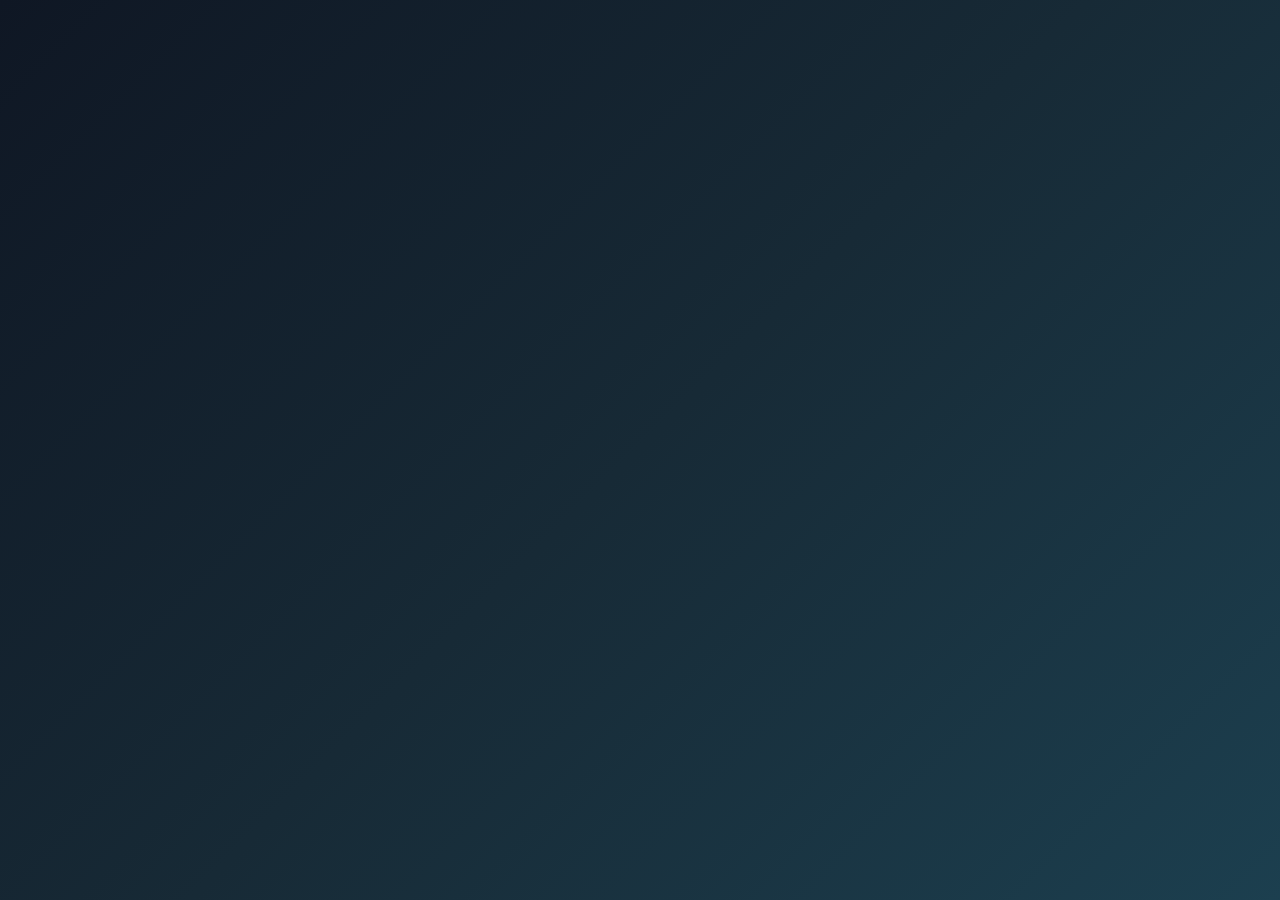
<file: index.html>
<!DOCTYPE html>
<html lang="en">
<head>
  <meta charset="UTF-8">
  <title>FinWise Dashboard</title>
  <link rel="stylesheet" href="style.css">
</head>
<body class="gradient-bg">

  <!-- Paste FULL dashboard.html content here -->

  <script src="script.js"></script>
</body>
</html>
</file>
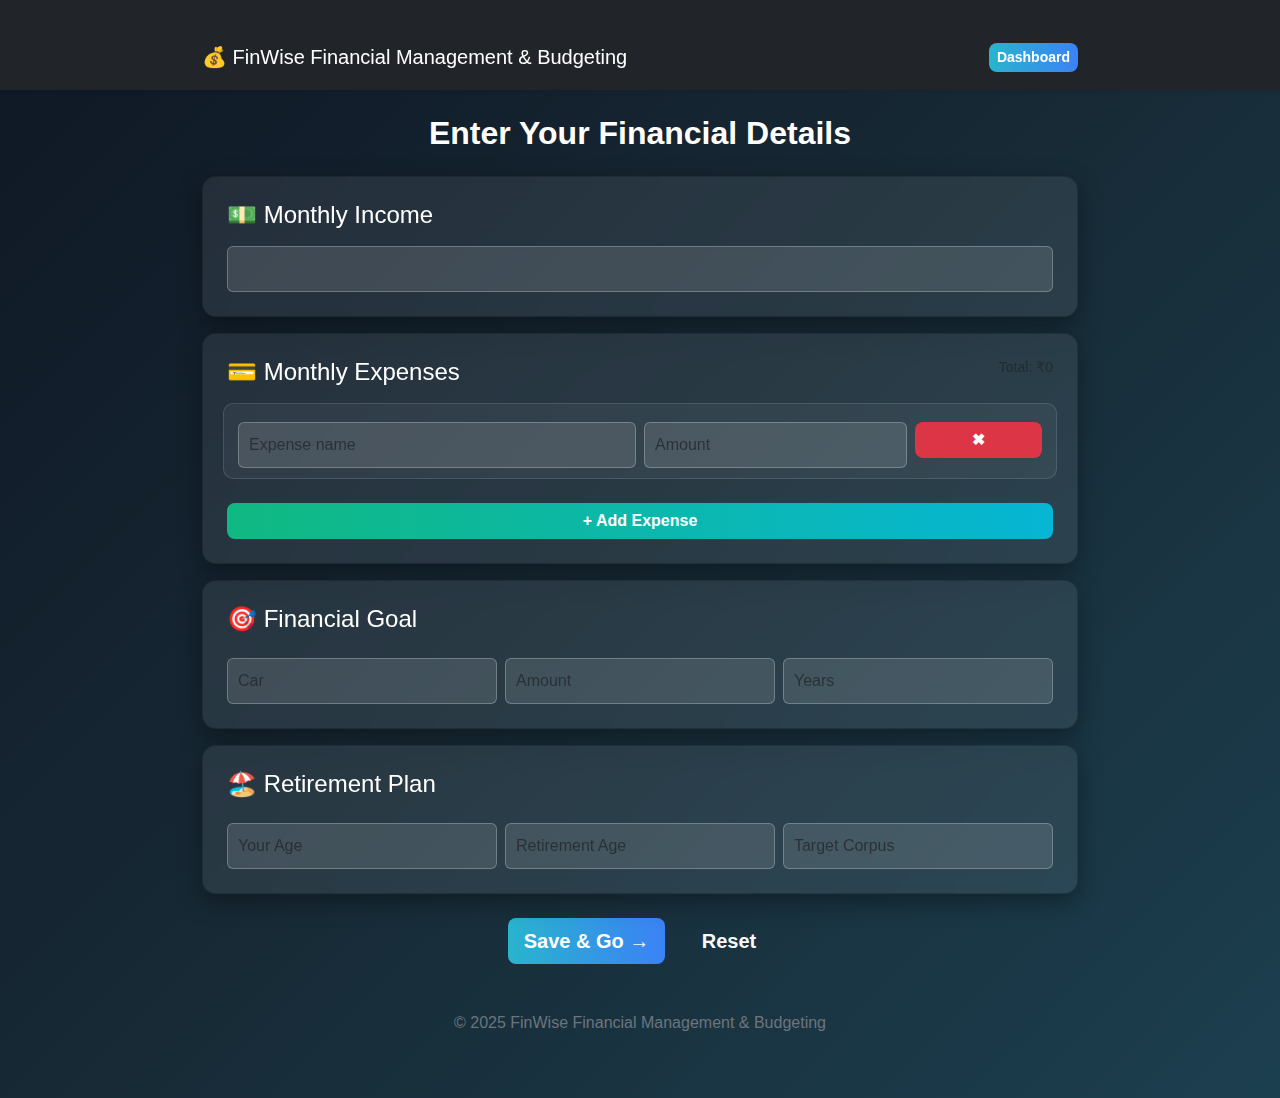
<file: inputs.html>
<!DOCTYPE html>
<html lang="en">
<head>
  <meta charset="UTF-8">
  <meta name="viewport" content="width=device-width, initial-scale=1.0">
  <title>FinWise | Inputs</title>

  <link href="https://cdn.jsdelivr.net/npm/bootstrap@5.3.3/dist/css/bootstrap.min.css" rel="stylesheet">
  <link rel="stylesheet" href="style.css">
</head>

<body class="gradient-bg" data-page="inputs">

  <nav class="navbar navbar-dark bg-dark shadow-sm mb-4">
    <div class="container d-flex justify-content-between align-items-center">
      <span class="navbar-brand mb-0 h1">💰 FinWise Financial Management & Budgeting</span>
      <div>
        <button id="btn-dashboard" class="btn btn-main btn-sm">Dashboard</button>
      </div>
    </div>
  </nav>

  <div class="container text-light">

    <h2 class="text-center mb-4 fw-bold">Enter Your Financial Details</h2>

    <!-- Income -->
    <div class="card p-4 mb-3 glass">
      <h4>💵 Monthly Income</h4>
      <input id="income" class="form-control mt-2" type="number" min="0">
    </div>

    <!-- Expenses -->
    <div class="card p-4 mb-3 glass">
      <div class="d-flex justify-content-between mb-3">
        <h4>💳 Monthly Expenses</h4>
        <div class="text-muted small" id="live-total">Total: ₹0</div>
      </div>

      <div id="expenses-list">
        <div class="row g-2 mb-2 expense-row">
          <div class="col-md-6">
            <input class="form-control exp-name" placeholder="Rent">
          </div>
          <div class="col-md-4">
            <input class="form-control exp-amt" type="number" min="0" placeholder="₹">
          </div>
          <div class="col-md-2">
            <button class="btn btn-danger remove-exp w-100">✖</button>
          </div>
        </div>
      </div>

      <button id="add-exp" class="btn btn-add w-100 mt-3">+ Add Expense</button>
    </div>

    <!-- Goal -->
    <div class="card p-4 mb-3 glass">
      <h4>🎯 Financial Goal</h4>
      <div class="row g-2 mt-2">
        <div class="col-md-4"><input id="goal-name" class="form-control" placeholder="Car"></div>
        <div class="col-md-4"><input id="goal-amount" class="form-control" type="number" min="0" placeholder="Amount"></div>
        <div class="col-md-4"><input id="goal-years" class="form-control" type="number" min="1" placeholder="Years"></div>
      </div>
      <div class="invalid-feedback d-none" id="goal-error">Enter valid goal details</div>
    </div>

    <!-- Retirement -->
    <div class="card p-4 mb-4 glass">
      <h4>🏖️ Retirement Plan</h4>
      <div class="row g-2 mt-2">
        <div class="col-md-4"><input id="ret-age" class="form-control" type="number" min="0" placeholder="Your Age"></div>
        <div class="col-md-4"><input id="ret-target-age" class="form-control" type="number" min="1" placeholder="Retirement Age"></div>
        <div class="col-md-4"><input id="ret-target-amt" class="form-control" type="number" min="0" placeholder="Target Corpus"></div>
      </div>
      <div class="invalid-feedback d-none" id="ret-error">Retirement age must be greater</div>
    </div>

    <div class="text-center mb-5">
      <button id="save-and-go" class="btn btn-main btn-lg me-3">Save & Go →</button>
      <button id="clear-all" class="btn btn-outline-light btn-lg">Reset</button>
    </div>

  </div>

  <footer class="text-center text-secondary mt-5 mb-3">
    © 2025 FinWise Financial Management & Budgeting
  </footer>

  <script src="https://cdn.jsdelivr.net/npm/bootstrap@5.3.3/dist/js/bootstrap.bundle.min.js"></script>
  <script src="script.js"></script>
</body>
</html>
</file>
<file: style.css>
/* ================================
   FinWise – Clean & Editable Dark CSS
================================== */

:root {
  /* 🎨 MAIN COLORS (change here easily) */
  --bg-main: #0f1724;
  --bg-gradient-1: #0f1724;
  --bg-gradient-2: #172a36;
  --bg-gradient-3: #1c3f4f;

  --card-bg: rgba(255, 255, 255, 0.08);
  --input-bg: rgba(255, 255, 255, 0.12);

  --text-main: #ffffff;
  --text-muted: rgba(255, 255, 255, 0.65);

  --accent-1: #29b4cd;
  --accent-2: #3b82f6;

  --radius: 14px;
}

/* Reset */
* {
  box-sizing: border-box;
}

/* Base */
body {
  margin: 0;
  font-family: "Poppins", sans-serif;
  color: var(--text-main);
  line-height: 1.4;
}

/* Background */
.gradient-bg {
  min-height: 100vh;
  background: linear-gradient(
    135deg,
    var(--bg-gradient-1),
    var(--bg-gradient-2),
    var(--bg-gradient-3)
  );
  padding-bottom: 3rem;
}

/* Navbar */
.navbar {
  background: rgba(0, 0, 0, 0.35);
  backdrop-filter: blur(8px);
  box-shadow: 0 4px 18px rgba(0, 0, 0, 0.45);
  padding: 1rem;
}

.navbar-brand {
  color: var(--text-main) !important;
}

/* Layout */
.container {
  max-width: 900px;
  margin-top: 1.5rem;
}

/* Cards */
.card {
  background: var(--card-bg);
  border-radius: var(--radius);
  backdrop-filter: blur(12px);
  box-shadow: 0 8px 24px rgba(0, 0, 0, 0.35);
  padding: 1.5rem;
  animation: fadeIn 0.4s ease;
}

/* Animation */
@keyframes fadeIn {
  from { opacity: 0; transform: translateY(10px); }
  to { opacity: 1; transform: translateY(0); }
}

/* Headings & Labels */
h1, h2, h3, h4, h5, h6, label {
  color: var(--text-main);
}

small, .text-muted {
  color: var(--text-muted);
}

/* Buttons */
button, .btn {
  border-radius: 8px !important;
  border: none;
  font-weight: 600;
  transition: 0.2s ease;
}

.btn-main {
  background: linear-gradient(90deg, var(--accent-1), var(--accent-2));
  color: #ffffff;
}

.btn-main:hover {
  opacity: 0.9;
}

.btn-add {
  background: linear-gradient(90deg, #10b981, #06b6d4);
  color: #ffffff;
}

.btn-danger {
  font-weight: 700;
}

button:active {
  transform: scale(0.96);
}

/* Inputs */
input.form-control,
select.form-control {
  background: var(--input-bg);
  border: 1px solid rgba(255, 255, 255, 0.25);
  color: var(--text-main);
  padding: 10px;
}

input::placeholder {
  color: var(--text-muted);
}

input:focus,
select:focus {
  outline: none;
  border-color: var(--accent-2);
  box-shadow: 0 0 6px rgba(59,130,246,0.45);
  background: rgba(255, 255, 255, 0.18);
}

/* Expense Rows */
.expense-row {
  background: rgba(255,255,255,0.05);
  padding: 10px;
  border-radius: 10px;
  margin-bottom: 10px;
  border: 1px solid rgba(255,255,255,0.12);
}

/* Summary Cards */
.income-card  { border-top: 4px solid #22c55e; }
.expense-card { border-top: 4px solid #ef4444; }
.savings-card { border-top: 4px solid #facc15; }

.summary-value {
  font-size: 1.4rem;
  font-weight: 700;
}

/* Chart */
#expChart {
  max-height: 340px;
  margin-top: 1rem;
}

/* Goal & Retirement */
#goal-summary,
#retire-summary {
  font-size: 0.95rem;
  line-height: 1.5;
}

/* Footer */
footer {
  margin-top: 2.5rem;
  text-align: center;
  color: var(--text-muted);
}

/* Responsive */
@media (max-width: 768px) {
  .container { padding: 0 1rem; }
  .card { padding: 1.2rem; }
  .summary-value { font-size: 1.2rem; }
}
</file>
